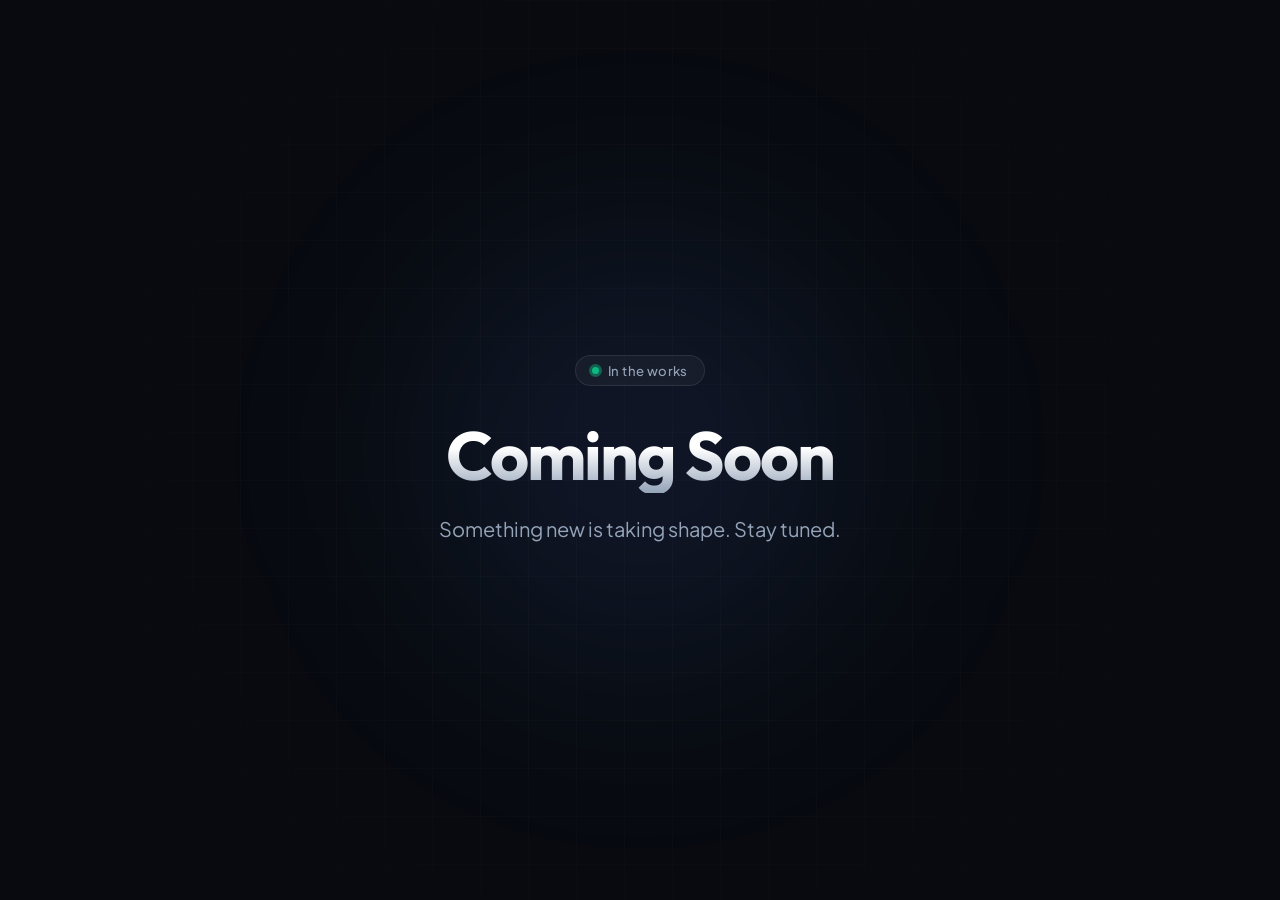
<file: index.html>
<!DOCTYPE html>
<html lang="en">
<head>
  <meta charset="UTF-8">
  <meta name="viewport" content="width=device-width, initial-scale=1.0">
  <title>Coming Soon</title>
  <meta name="description" content="Something new is in the works. Stay tuned.">
  <meta name="robots" content="index, follow">

  <!-- Favicon -->
  <link rel="icon" href="data:image/svg+xml,<svg xmlns=%22http://www.w3.org/2000/svg%22 viewBox=%220 0 100 100%22><text y=%22.9em%22 font-size=%2290%22>✨</text></svg>">

  <!-- Google Fonts -->
  <link rel="preconnect" href="https://fonts.googleapis.com">
  <link rel="preconnect" href="https://fonts.gstatic.com" crossorigin>
  <link href="https://fonts.googleapis.com/css2?family=Outfit:wght@500;600;700&family=Plus+Jakarta+Sans:wght@400;500&display=swap" rel="stylesheet">

  <style>
    :root {
      --bg: #080a10;
      --text-main: #f8fafc;
      --text-muted: #94a3b8;
      --success: #10b981;
    }

    * {
      box-sizing: border-box;
      margin: 0;
      padding: 0;
    }

    body {
      min-height: 100vh;
      background-color: var(--bg);
      color: var(--text-main);
      font-family: 'Plus Jakarta Sans', -apple-system, BlinkMacSystemFont, "Segoe UI", Roboto, sans-serif;
      display: flex;
      justify-content: center;
      align-items: center;
      position: relative;
      overflow: hidden;
      padding: 2rem 1.5rem;
      -webkit-font-smoothing: antialiased;
      -moz-osx-font-smoothing: grayscale;
    }

    /* Ambient Background Effects */
    .ambient-glow {
      position: fixed;
      top: 50%;
      left: 50%;
      transform: translate(-50%, -50%);
      width: 600px;
      height: 600px;
      background: radial-gradient(circle, rgba(99, 102, 241, 0.15) 0%, rgba(56, 189, 248, 0.05) 50%, transparent 70%);
      border-radius: 50%;
      filter: blur(90px);
      pointer-events: none;
      z-index: 0;
      animation: floatAura 10s ease-in-out infinite alternate;
    }

    .grid-overlay {
      position: fixed;
      inset: 0;
      background-image: 
        linear-gradient(rgba(255, 255, 255, 0.02) 1px, transparent 1px),
        linear-gradient(90deg, rgba(255, 255, 255, 0.02) 1px, transparent 1px);
      background-size: 48px 48px;
      pointer-events: none;
      z-index: 0;
      mask-image: radial-gradient(circle at center, black 40%, transparent 80%);
      -webkit-mask-image: radial-gradient(circle at center, black 40%, transparent 80%);
    }

    @keyframes floatAura {
      0% {
        transform: translate(-50%, -50%) scale(0.95);
        opacity: 0.8;
      }
      100% {
        transform: translate(-50%, -52%) scale(1.06);
        opacity: 1;
      }
    }

    /* Center Content */
    main {
      width: 100%;
      max-width: 600px;
      text-align: center;
      z-index: 10;
      display: flex;
      flex-direction: column;
      align-items: center;
    }

    /* Status Badge */
    .status-badge {
      display: inline-flex;
      align-items: center;
      gap: 0.55rem;
      background: rgba(255, 255, 255, 0.04);
      border: 1px solid rgba(255, 255, 255, 0.09);
      padding: 0.4rem 1rem;
      border-radius: 9999px;
      font-size: 0.82rem;
      font-weight: 500;
      color: var(--text-muted);
      letter-spacing: 0.03em;
      margin-bottom: 2rem;
      backdrop-filter: blur(12px);
      -webkit-backdrop-filter: blur(12px);
    }

    .status-dot {
      width: 7px;
      height: 7px;
      border-radius: 50%;
      background-color: var(--success);
      position: relative;
    }

    .status-dot::after {
      content: '';
      position: absolute;
      inset: -3px;
      border-radius: 50%;
      background-color: var(--success);
      opacity: 0.45;
      animation: pulse 2s infinite ease-out;
    }

    @keyframes pulse {
      0% {
        transform: scale(0.9);
        opacity: 0.7;
      }
      70% {
        transform: scale(2.2);
        opacity: 0;
      }
      100% {
        transform: scale(0.9);
        opacity: 0;
      }
    }

    /* Heading */
    h1 {
      font-family: 'Outfit', sans-serif;
      font-size: clamp(2.75rem, 8vw, 4.25rem);
      font-weight: 700;
      line-height: 1.1;
      letter-spacing: -0.03em;
      margin-bottom: 1.25rem;
      background: linear-gradient(180deg, #ffffff 40%, #94a3b8 100%);
      -webkit-background-clip: text;
      -webkit-text-fill-color: transparent;
    }

    /* Subtitle */
    p.tagline {
      font-size: clamp(1.05rem, 2.5vw, 1.25rem);
      color: var(--text-muted);
      line-height: 1.6;
      max-width: 440px;
      font-weight: 400;
    }
  </style>
</head>
<body>

  <div class="ambient-glow" aria-hidden="true"></div>
  <div class="grid-overlay" aria-hidden="true"></div>

  <main>
    <div class="status-badge">
      <span class="status-dot"></span>
      <span>In the works</span>
    </div>

    <h1>Coming Soon</h1>

    <p class="tagline">
      Something new is taking shape. Stay tuned.
    </p>
  </main>

</body>
</html>
</file>
